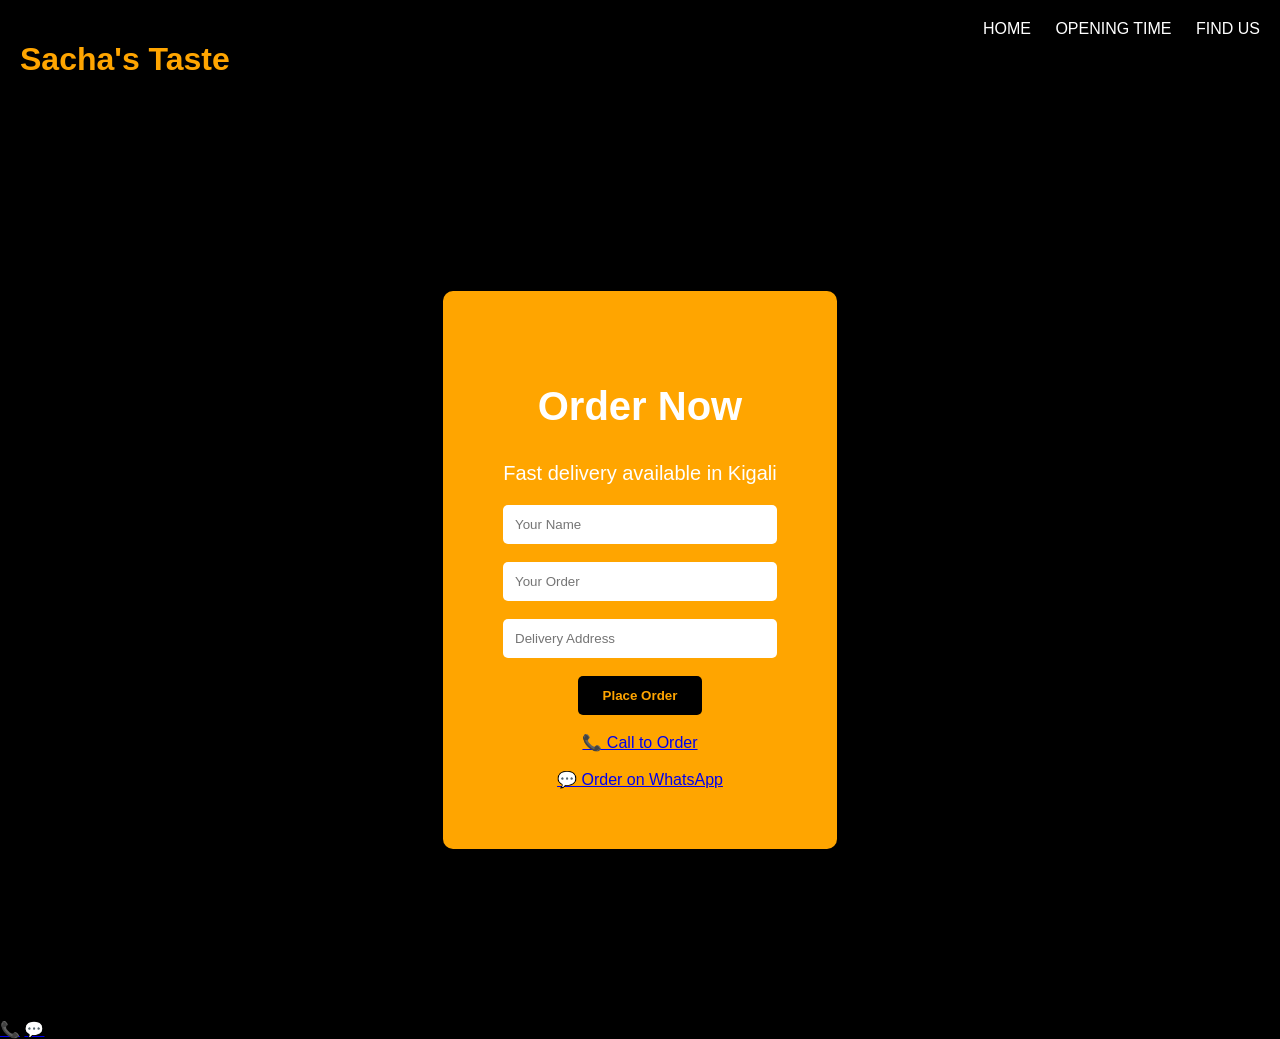
<file: contact.html>
<!DOCTYPE html>
<html lang="en">
<head>
    <meta charset="UTF-8">
    <meta name="viewport" content="width=device-width, initial-scale=1.0">
    <title>Order Now</title>
    <link rel="stylesheet" href="style1.css">
      <link rel="icon" type="image/png" href="scrape the logo.jpg">
</head>
<body>

<header>
    <h1>Sacha's Taste</h1>

    <nav>
        <a href="home.html">HOME</a>
        <a href="hours.html">OPENING TIME</a>
        <a href="location.html">FIND US</a>
    
    </nav>
</header>

<section class="section">
    <div class="box">
        <h1>Order Now</h1>
        <p>Fast delivery available in Kigali</p>

        <form onsubmit="sendToWhatsApp(event)">
    <input type="text" id="name" placeholder="Your Name" required><br><br>

    <input type="text" id="order" placeholder="Your Order" required><br><br>

    <input type="text" id="address" placeholder="Delivery Address" required><br><br>

    <button type="submit">Place Order</button>
      </form>

        <br>

        <a href="tel:+250788436863" class="call-btn">📞 Call to Order</a>
        <br><br>
        <a href="https://wa.me/250788436863" class="call-btn">💬 Order on WhatsApp</a>
    </div>
</section>

<a href="tel:+250788436863" class="floating-call">📞</a>
<a href="https://wa.me/250788436863" class="floating-whatsapp">💬</a>
<script>
function sendToWhatsApp(event) {
    event.preventDefault();

    let name = document.getElementById("name").value;
    let order = document.getElementById("order").value;
    let address = document.getElementById("address").value;

    let phoneNumber = "250788436863";

    let message = `🍔 *NEW ORDER* 🍔%0A%0A
    👤 Name: ${name}%0A
    🛒 Order: ${order}%0A
    📍 Address: ${address}`;

    let url = `https://wa.me/${phoneNumber}?text=${message}`;

    window.open(url, "_blank");
}
</script>

</body>
</html>
</file>
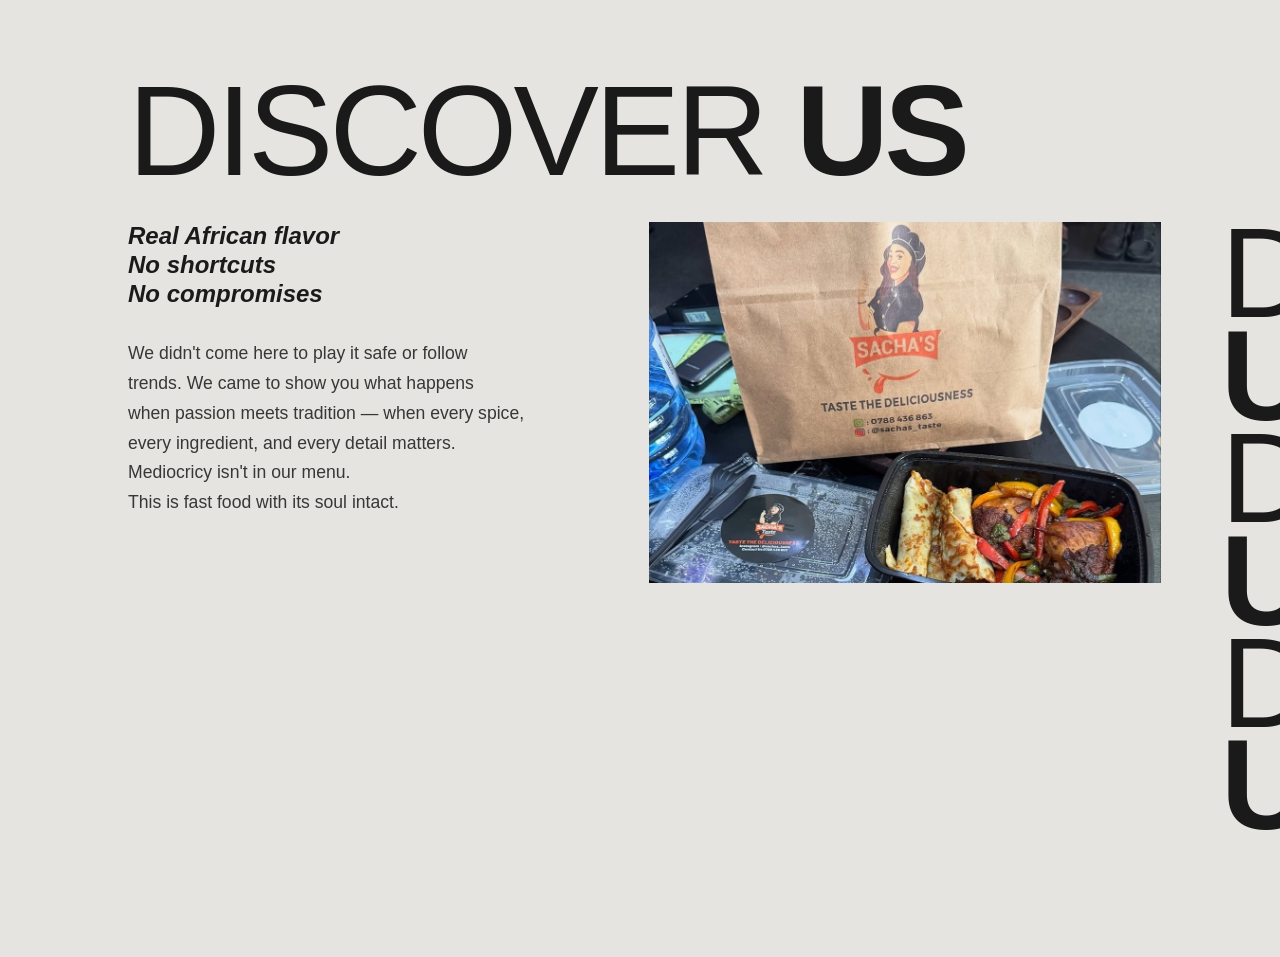
<file: discover.html>
<!DOCTYPE html>
<html lang="en">
<head>
    <meta charset="UTF-8">
    <meta name="viewport" content="width=device-width, initial-scale=1.0">
    <title>Sacha's - Discover Us</title>
    
    <link rel="stylesheet" href="discover.css">
</head>
<body>

    <section class="discover-container">
        
        <h1 class="hero-title">DISCOVER <span>US</span></h1>

        <div class="main-content">
            
            <div class="text-side">
                <h2 class="sub-headline">
                    <em>Real African flavor<br>
                    No shortcuts<br>
                    No compromises</em>
                </h2>
                
                <p class="body-text">
                    We didn't come here to play it safe or follow <br>trends. We came to show you what happens <br>when passion meets tradition — when every spice,<br> every ingredient, and every detail matters. <br>Mediocricy isn't in our menu. <br>This is fast food with its soul intact.
                </p>
            </div>

        
            <div class="image-side">
                <img src="packaging (3).jpg" alt="Sacha's Branding">
            </div>
            <div class="marquee-container">
    <h1 class="hero-title">DISCOVER <span>US</span> — DISCOVER <span>US</span> — DISCOVER <span>US</span></h1>
</div>
        </div>
    </section>

</body>
</html>
</file>
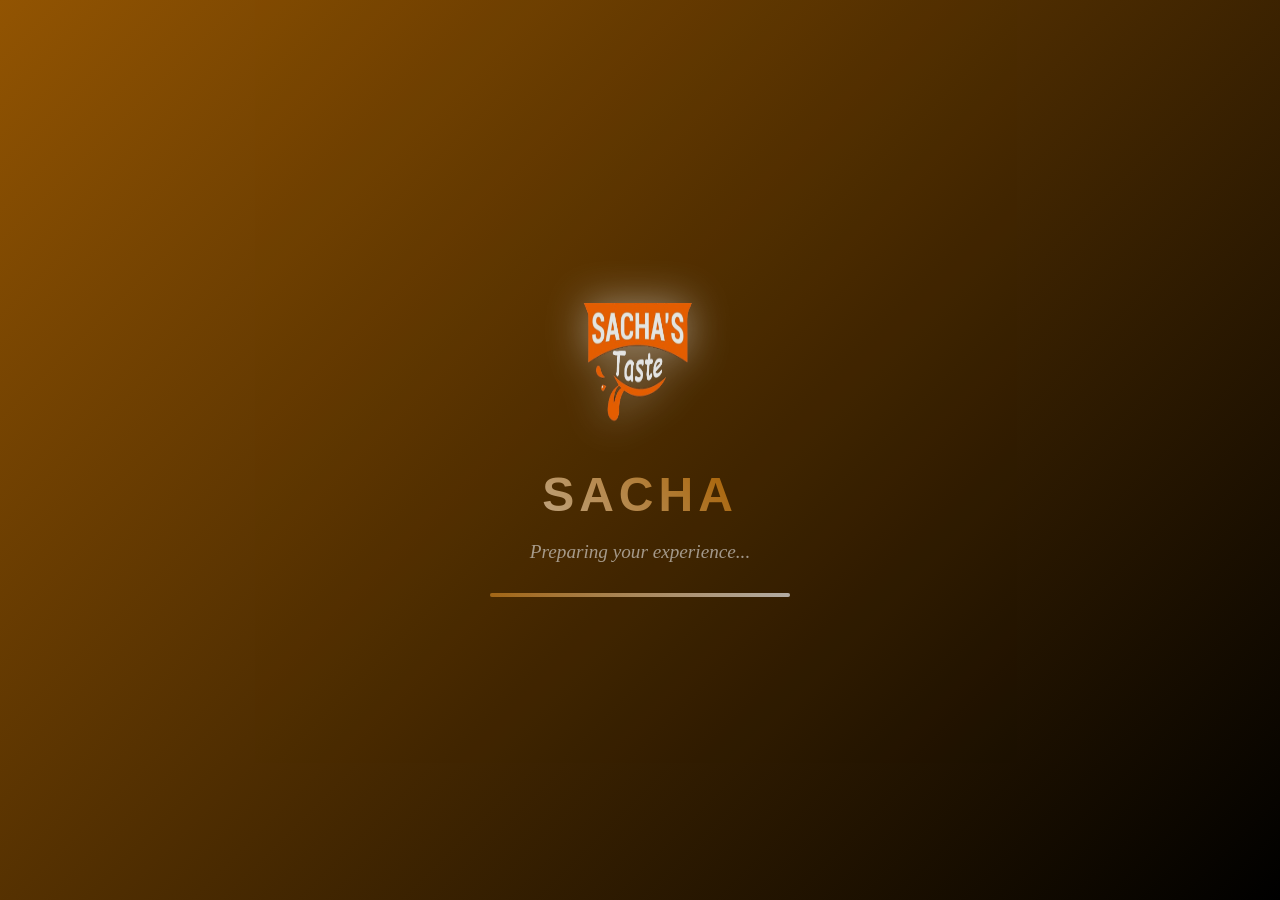
<file: home.html>
<!DOCTYPE html>
<html lang="en">
<head>
    <meta charset="UTF-8">
    <meta name="viewport" content="width=device-width, initial-scale=1.0">
    <title>Sacha's taste</title>
    <link rel="icon" type="image/png" href="scrape the logo.jpg">
    <link rel="stylesheet" href="home.css">
</head>
<body class="introduction">
    <div id="loadingScreen" class="loading-screen">
        <div class="loading-content">
            <div class="loading-logo">
                <img src="brand-logo.png" alt="Loading Logo" class="loading-img">
            </div>
            <div class="loading-text">
                <h2>SACHA</h2>
                <p>Preparing your experience...</p>
            </div>
            <div class="loading-bar">
                <div class="loading-progress"></div>
            </div>
        </div>
    </div>

    <div id="mainContent" class="main-content" style="display: none;">
    <header class="main-header" id="mainHeader">
        <div class="logo-area">
            <img src="brand-logo.png" alt="the main logo" height="80" width="80">
        </div>
        <nav class="navigation">
            <button class="yoo"><a href="hours.html">OPENING TIMES</a></button>
            <button class="yoo"><a href="location.html">FIND US</a></button>
            <button class="order"><a href="contact.html">ORDER NOW</a></button>

        </nav>
    </header>
    <section class="beginning">
    <img src="final ceo.png" alt="final ceo" class="ceo">
    <img src="brand-logo.png" alt="brand logo" width="200" height="200" class="smith">
    <img src="sample_food (1).png" alt="sample_food" width="200" height="200" class="food">
    <div class="text-container">
    <h1>TASTE THE DELICIOUSNESS</h1>
    <p class="rpar">From flame-grilled meats to peefectly spiced sides,<br>
      we bring the richness of our roots to every order.<br>
      Fast, fresh, and full of soul<br>
     -this is street flavor done right</p>
    </div>
    </section>
<section class="content">
    <p class="two">
<section class="delivery" id="delivery-section">
        <div class="delivery-inner">
                        <div class="delivery-top">
                <div class="delivery-top-left">
            
                </div>
                <p class="delivery-intro-text">
                    We saw a need for better, more authentic food experience in Kigali.
                    Inspired by vibrant markets and late-night street grills.
                    We blend traditional spices, quality ingredients, and bold techniques
                    to create meals that feel both nostalgic and new.
                </p>
            </div>
            <div class="delivery-main-row">
                <div class="delivery-titles">
                    <h2 class="delivery-title-thin">REAL FAST FOOD</h2>
                    <h2 class="delivery-title-bold">DELIVERY</h2>
                </div>
                <div class="delivery-photo-wrap">
                    <img src="assets/delivery service.jpg" alt="Delivery Rider" class="delivery-photo">
                </div>
            </div>
        </div>

        <div class="best-one-inner">
            <div class="best-one-left">
                <div class="best-one-body">
                    <h3 class="best-label">TASTE THE DELICIOUSNESS</h3>
                    <p>We can confidently say that there is nobody else like us out there.  We're built on total authenticity - genuine ingredients.</p>
                    <p>This - teamed with absolute consistency that produces incredible results every time and a team of good, honest people who love to deliver a great customer experience.</p>
                    <p>Sacha's Taste is the result of our dedication to bring happiness to you through phenomenal food, an unforgettable experience and our desire to be the absolute best at what we do.</p>
                    <p><strong>Taste the deliciousness.</strong></p>
                </div>
            </div>
            <div class="best-one-right">
                <h2 class="best-one-title-thin">OUR BEST ONE</h2>
                <h2 class="best-one-title-bold">YET!</h2>
                <img src="assets/sample_food (6).png" alt="Food Boxes" class="best-one-img">
                <img src="sample_food (4).jpg" alt="sample_food" class="best-one-img">
            </div>
        </div>

        <div id="menu-section" class="menu-header-wrap">
            <h2 class="menu-title-thin">CHECK OUT THE</h2>
            <h2 class="menu-title-bold">MENU</h2>
        </div>

        <div class="menu-items">
            <div class="menu-item">
                <div class="menu-item-info">
                    <h3 class="menu-item-name">NEW RICE Recipe</h3>
                    <p class="menu-item-desc">A vibrant new take on rice — seasoned, satisfying, and made to elevate every meal.</p>
                </div>
                <img src="assets/sample_food (5).png" alt=" Rice Recipe" class="menu-item-img">
            </div>
            <div class="menu-item">
                <div class="menu-item-info">
                    <h3 class="menu-item-name">NEW Chicken Recipe</h3>
                    <p class="menu-item-desc">A vibrant new take on chicken — seasoned, satisfying, and made to elevate every meal.</p>
                </div>
                <img src="chicken.jfif" alt="chicken" class="menu-item-img">
            </div>
            <div class="menu-item">
                <div class="menu-item-info">
                    <h3 class="menu-item-name">NEW Shawrma Recipe</h3>
                    <p class="menu-item-desc">A vibrant new take on shawrma — seasoned, satisfying, and made to elevate every meal.</p>
                </div>
                <img src="shawrma.jfif" alt="Rice Recipe" class="menu-item-img">
            </div>
        </div>
        <div class="menu-categories">
            <div class="menu-cat">
                <h4>COMBO's and SPECIALS</h4>
                <ul>
                    <li>1. Flame Grill Combo</li>
                    <li>2. Suya Supreme Meal</li>
                    <li>3. Family Feast Box</li>
                    <li>4. Street King Special</li>
                </ul>
            </div>
            <div class="menu-cat">
                <h4>SOUCES</h4>
                <ul>
                    <li>1. Smoky Suya Sauce</li>
                    <li>2. Spicy Peri-Peri</li>
                    <li>3. Creamy Garlic &amp; Herb</li>
                    <li>4. Sweet Chili Heat</li>
                    <li>5. Classic Tomato Relish</li>
                </ul>
            </div>
            <div class="menu-cat">
                <h4>SALADS</h4>
                <ul>
                    <li>1. Afro Crunch Salad</li>
                    <li>2. Grilled Chicken Salad</li>
                    <li>3. Spicy Slaw</li>
                    <li>4. Garden Fresh Mix</li>
                </ul>
            </div>
            <div class="menu-cat">
                <h4>DRINKS</h4>
                <ul>
                    <li>1. Chilled Soft Drinks</li>
                    <li>2. Fresh Zobo (Hibiscus)</li>
                    <li>3. Homemade Ginger Drink</li>
                </ul>
            </div>
            <div class="menu-cat">
                <h4>SIDES</h4>
                <ul>
                    <li>1. Golden Spiced Fries</li>
                    <li>2. Jollof Rice</li>
                    <li>3. Fried Plantain (Dodo)</li>
                    <li>4. Grilled Corn</li>
                    <li>5. Chicken Wings</li>
                </ul>
            </div>
        </div>
    </section>

    <section class="team" id="team-section">
        <h2 class="team-title">MEET THE <span>TEAM</span></h2>
        <div class="team-grid">
            <div class="team-card">
                <div class="team-card-img">
                    <img src="assets/CEO sacha.jpg" alt="founder">
                </div>
                <h3 class="team-card-role">Founder</h3>
                <p class="team-card-desc">With a decade of experience, she drives these taste</p>
            </div>
            <div class="team-card">
                <div class="team-card-img">
                    <img src="assets/CEO sacha.jpg" alt="Founder">
                </div>
                <h3 class="team-card-role">Founder</h3>
                <p class="team-card-desc">With a decade of experience, she drives these taste</p>
            </div>
            <div class="team-card">
                <div class="team-card-img">
                    <img src="me.jpeg" alt="arthur">
                </div>
                <h3 class="team-card-role">Arthur SMITH</h3>
                <p class="team-card-desc">With a privilage , I am given the freewill to write about her food.</p>
            </div>
        </div>
    </section>

    <section class="discover" id="discover-section">
        <h2 class="discover-title">DISCOVER <span>US</span></h2>
        <div class="discover-body">
            <div class="discover-text">
                <h3>Real African flavor<br>No shortcuts<br>No compromises</h3>
                <p>We didn't come here to play it safe or follow trends. We came to show you what happens when passion meets tradition — when every spice, every ingredient, and every detail matters. Mediocrity isn't in our menu. This is fast food with its soul intact.</p>
            </div>
            <div class="discover-photo">
                <img src="packaging (2).jpg" alt="Sacha's Packaging">
            </div>
        </div>
    </section>

    <footer class="footer">
        <div class="footer-inner">
            <div class="footer-left">
                <p class="footer-trust">TRUST</p>
                <h1 class="footer-brand">SACHA's TASTE</h1>
                <p class="footer-tagline">Taste the deliciousness</p>
            </div>
            <div class="footer-center">
                <h3>Quick Links</h3>
                <nav class="footer-nav">
                    <a href="#menu-section">🍽️ Menu</a>
                    <a href="#delivery-section">🚚 Delivery</a>
                    <a href="#team-section">👥 Our Team</a>
                    <a href="#discover-section">🔍 Discover</a>
                </nav>
            </div>
            <div class="footer-right">
                <h3>Contact Info</h3>
                <p>📍 Kigali, Rwanda</p>
                <p>📞 +250 788 123 456</p>
                <p>✉️ info@sachastaste.rw</p>
                <p>🕐 Mon-Sat: 10AM-10PM</p>
                <p>🕐 Sun: 12PM-8PM</p>
            </div>
        </div>
        <div class="footer-bottom">
            <p class="footer-copy">&copy; 2026 Sacha's Taste. All rights reserved.</p>
            <div class="footer-social">
                <a href="#">📘 Facebook</a>
                <a href="https://www.instagram.com/sachas_taste/">📷 Instagram</a>
                <a href="#">🐦 Twitter</a>
            </div>
        </div>
    </footer>
    </div> <!-- Close main content div -->
    
    <!-- Back to Top Button -->
    <button id="backToTopBtn" class="back-to-top" onclick="scrollToTop()">↑</button>
    
    <script src="home.js"></script>
</body>
</html>
</file>
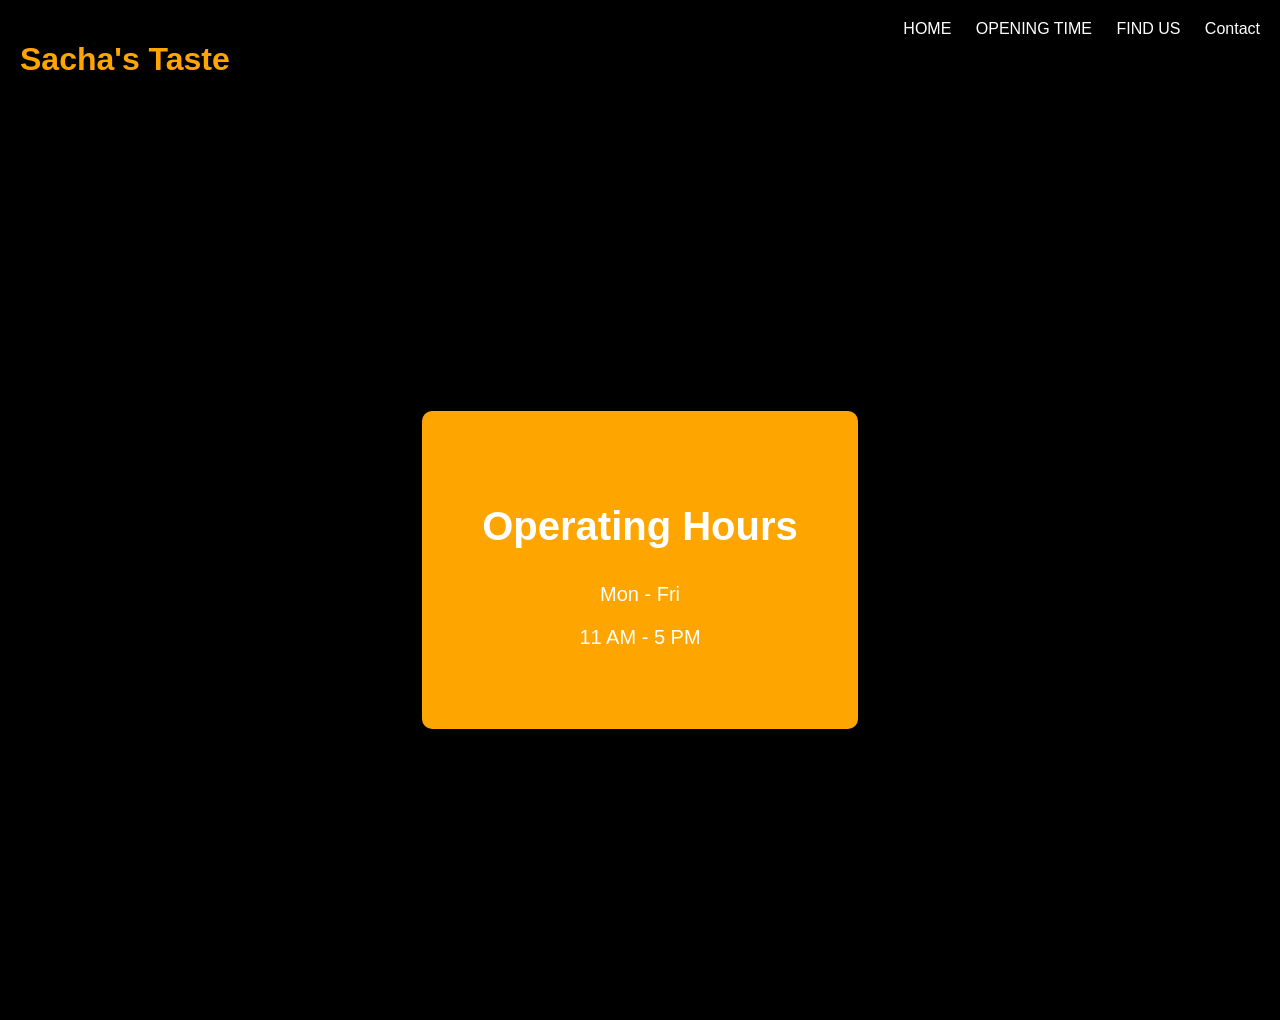
<file: hours.html>
<!DOCTYPE html>
<html>
<head>
    <title>Operating Hours</title>
    <link rel="stylesheet" href="style1.css">
      <link rel="icon" type="image/png" href="scrape the logo.jpg">
</head>
<body>

<header>
    <h1>Sacha's Taste</h1>
    <nav>
         <a href="home.html">HOME</a>
        <a href="hours.html">OPENING TIME</a>
        <a href="location.html">FIND US</a>
        <a href="contact.html">Contact</a>
    </nav>
</header>

<section class="section">
    <div class="box">
        <h1>Operating Hours</h1>
        <p>Mon - Fri</p>
        <p>11 AM - 5 PM</p>
    </div>
</section>

</body>
</html>
</file>
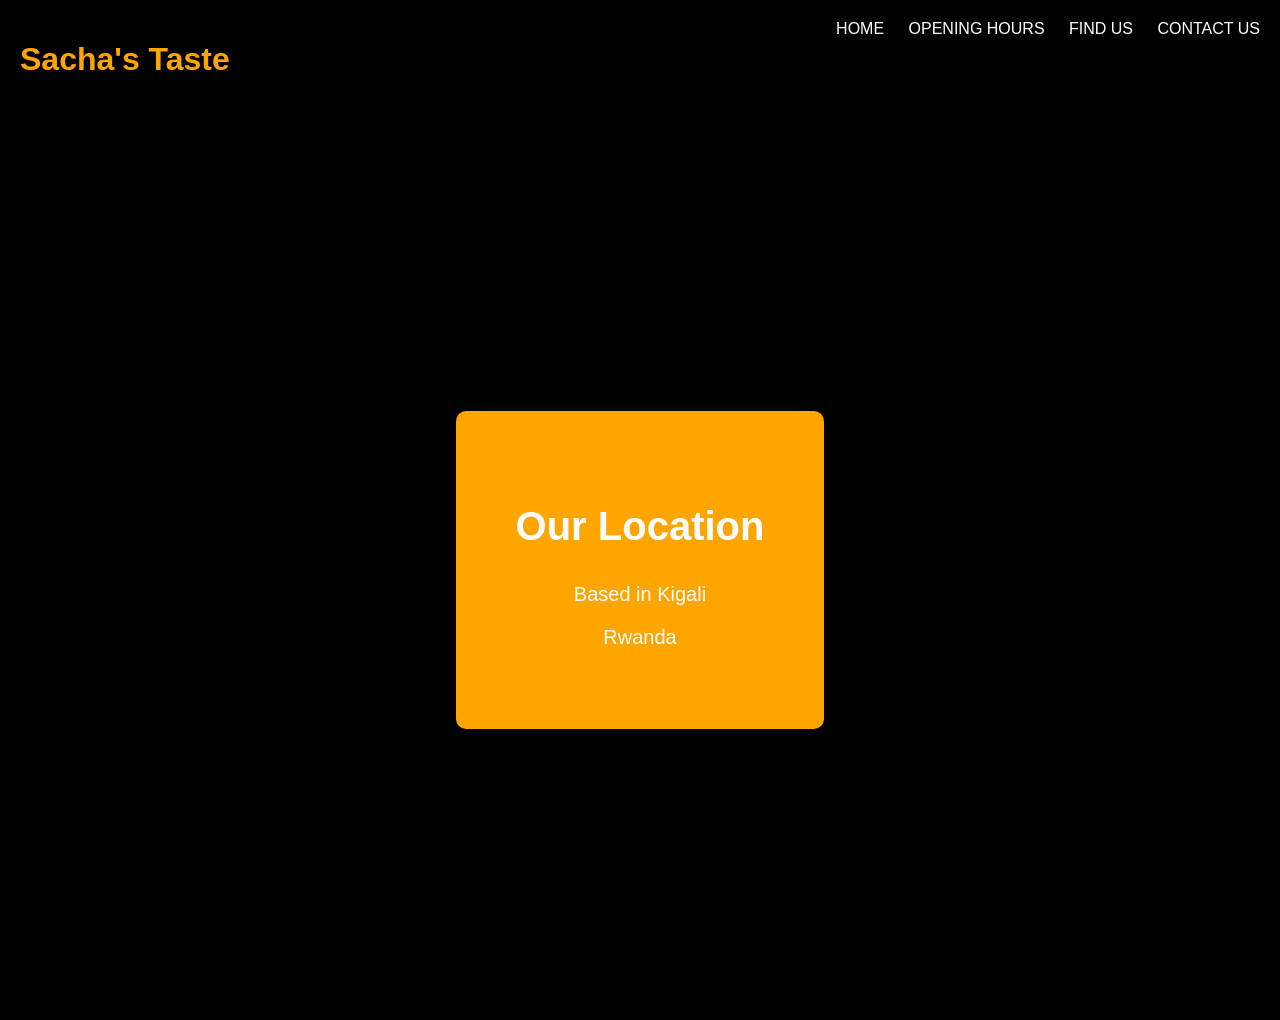
<file: location.html>
<!DOCTYPE html>
<html>
<head>
    <title>Location</title>
    <link rel="stylesheet" href="style1.css">
      <link rel="icon" type="image/png" href="scrape the logo.jpg">
</head>
<body>

<header>
    <h1>Sacha's Taste</h1>
    <nav>
         <a href="home.html">HOME</a>
        <a href="hours.html">OPENING HOURS</a>
        <a href="location.html">FIND US</a>
        <a href="contact.html">CONTACT US</a>
    </nav>
</header>

<section class="section">
    <div class="box">
        <h1>Our Location</h1>
        <p>Based in Kigali</p>
        <p>Rwanda</p>
    </div>
</section>

</body>
</html>
</file>
<file: style1.css>
body {
    margin: 0;
    font-family: Arial, sans-serif;
    background: black;
    color: white;
}
header {
    display: flex;
    justify-content: space-between;
    padding: 20px;
    background: black;
}

header h1 {
    color: orange;
}

nav a {
    color: white;
    margin-left: 20px;
    text-decoration: none;
}

nav a:hover {
    color: orange;
}

.section {
    height: 100vh;
    display: flex;
    justify-content: center;
    align-items: center;
}

.box {
    background: orange;
    padding: 60px;
    text-align: center;
    border-radius: 10px;
    animation: fadeIn 1.5s ease;
}

.box h1 {
    font-size: 40px;
}

.box p {
    font-size: 20px;
    margin-top: 10px;
}

@keyframes fadeIn {
    from {
        opacity: 0;
        transform: translateY(30px);
    }
    to {
        opacity: 1;
    }
}
input {
    width: 250px;
    padding: 12px;
    border: none;
    border-radius: 5px;
    outline: none;
}

button {
    padding: 12px 25px;
    background: black;
    color: orange;
    border: none;
    border-radius: 5px;
    cursor: pointer;
    font-weight: bold;
    transition: 0.3s;
}

button:hover {
    background: white;
    color: black;
}
</file>
<file: discover.css>
* {
    margin: 0;
    padding: 0;
    box-sizing: border-box;
}

body {
    font-family: 'Inter', sans-serif;
    background-color: #E6E4E0; 
    color: #1a1a1a;
    padding: 80px 10%;
}

.hero-title {
    font-size: clamp(4rem, 10vw, 9rem); 
    text-transform: uppercase;
    font-weight: 400; 
    letter-spacing: -4px;
    margin-bottom: 40px;
    line-height: 0.8;
}

.hero-title span {
    font-weight: 800; 
}

.main-content {
    display: flex;
    gap: 60px;
    align-items: flex-start;
    justify-content: flex-start;
}


.text-side {
    flex: 0 0 45%;
    text-align: left;
}

.sub-headline {
    font-size: 1.5rem;
    font-weight: 800;
    line-height: 1.2;
    margin-bottom: 30px;
}

.sub-headline em {
    font-style: italic;
}

.body-text {
    font-size: 1.1rem;
    line-height: 1.7;
    max-width: 450px;
    font-weight: 400;
    opacity: 0.85;
}


.image-side {
    flex: 0 0 50%;
    margin-left: auto;
    display: flex;
    align-items: center;
    justify-content: flex-end;
}

.image-side img {
    width: 100%;
    max-width: 600px;
    height: auto;
    display: block;
}

@media (max-width: 900px) {
    .main-content {
        flex-direction: column;
    }
    
    .hero-title {
        font-size: 5rem;
        letter-spacing: -2px;
    }
}
@keyframes sway {
    0% {
        transform: translateX(0);
    }
    50% {
        transform: translateX(30px); /* Moves 30px to the right */
    }
    100% {
        transform: translateX(0);
    }
}

.hero-title {
    display: inline-block; /* Essential for movement */
    animation: sway 6s ease-in-out infinite;
}
</file>
<file: home.css>
.introduction{
    background-color: black;
}
.main-header{
    top: 0;
    z-index: 1000;
    display: flex;
    justify-content: space-between;
    align-items: center;
    padding: 14px 8%;
    box-shadow: 0 4px 12px rgba(0, 0, 0, 0.05);
    transition: ease 0.3s all;
    background: fixed;
}
.navigation{
    margin-left: 30px;
    text-decoration: #fff;
    font-weight: 500;
    color: #b5aeae;
    position: relative;
    justify-content: space-between;
    gap: 15px;
    display: flex;
    top: -20px;
}
.yoo{
    padding: 12px 24px;
    border-radius: 8px;
    background: rgba(231, 133, 3, 0.7);
    border: 2px solid #fff;
    color: #fff;
    cursor: pointer;
    transition: 0.5;
    opacity: 0.8;
}
.yoo a{
    text-decoration: none;
    color: #fff;
}  
.yoo :hover{
    color: black;
}
nav button:hover{
    background-color:#fff;
    color: black;
}
.smith{
    width: 370px;
    height: auto;
    position: absolute;
    top: 255px;
    right: 38%;
    opacity: 0.7;
}
.ceo{
    width: 450px;
    height: 500px;
    opacity: 0.7;
}
.order{
    padding: 12px 24px;
    border-radius: 8px;
    background: rgba(255, 255, 255, 0.8);
    border: 2px solid #fff;
    color: #fff;
    cursor: pointer;
    transition: all 0.3s ease;
    opacity: 0.8;
}
.food{
    width: 300px;
    top: 130px;
    right: 11%;
    position: absolute;
    height: auto;
    opacity: 0.4;
}
.text-container{
    color: #fff;
    text-align: right;
    position: absolute;
    top: 450px;
    right:50px;
    }
    .text-container h1{
        font-size: 17px;
        font-family: Arial, Helvetica, sans-serif;
        margin-bottom: 20px;
        font-weight: bolder;
    }
    .text-container p{
        font-size: 22px;
        font-family: Arial, Helvetica, sans-serif;
        margin-bottom: 20px;
        font-weight: lighter;
        opacity: 0.5;
    }
.content{
    background-color:rgb(255, 136, 0) ;
    padding: 20px;
    text-align: right;
    font-family: 'Trebuchet MS', 'Lucida Sans Unicode', 'Lucida Grande', 'Lucida Sans', Arial, sans-serif;
 color: #fff;
 
}
p .two{
    color: white;
    font-weight: bolder;
    font-size: large;
}
h2{
    text-align: center;
    font-size: 100px;
    font-family: Verdana, Geneva, Tahoma, sans-serif;
    opacity: 0.5;
}
 span {
    color: white;
    font-weight: bolder;
    text-align: center;
    font-size: 100px;
    opacity: 0.8;
    right: -15%;
    font-family: 'Lucida Sans', 'Lucida Sans Regular', 'Lucida Grande', 'Lucida Sans Unicode', Geneva, Verdana, sans-serif;
}
.delivery-img{
    width: 400px;
    height: auto;
    position: absolute;
    top: 1000px;
    right: 65%;
    opacity: 0.5;
}
 span .best{
    position: absolute;
    top: 400%;
    right: 35%;
    font-size: x-large;
    text-align: right;
}
section .delivery-section{
   background-color: rgb(255, 136, 0);
}
.yet{
    font-family: 'Gill Sans MT', Calibri, 'Trebuchet MS', sans-serif;
    font-size: xx-large;
}
.delivery {
    background: #FF8A00;
    color: #111;
    padding: 0;
    overflow: hidden;
}

.delivery-inner {
    max-width: 1200px;
    margin: 0 auto;
    padding: 0 3rem;
}

.delivery-top {
    display: flex;
    justify-content: flex-end;
    padding-top: 3rem;
    padding-bottom: 1rem;
}

.delivery-intro-text {
    font-size: 1.2rem;
    font-weight: 400;
    color: #fff;
    line-height: 1.8;
    text-align: center;
    max-width: 440px;
}
.delivery-main-row {
    display: flex;
    align-items: flex-end;
    justify-content: space-between;
    gap: 2rem;
    padding-bottom: 0;
}

.delivery-titles {
    padding-bottom: 3rem;
    flex: 1;
}

.delivery-title-thin {
    font-size: clamp(2.5rem, 7vw, 6rem);
    font-weight: 300;
    font-style: italic;
    line-height: 1;
    color: #111;
    text-transform: uppercase;
    letter-spacing: -1px;
}

.delivery-title-bold {
    font-size: clamp(4rem, 10vw, 9rem);
    font-weight: 900;
    font-style: italic;
    line-height: 0.9;
    color: #fff;
    text-transform: uppercase;
}

.delivery-photo-wrap {
    flex-shrink: 0;
    width: 42%;
    align-self: flex-end;
}

.delivery-photo {
    width: 100%;
    height: 560px;
    object-fit: cover;
    object-position: top center;
    border-radius: 16px 16px 0 0;
    display: block;
}


.best-one-inner {
    max-width: 1200px;
    margin: 0 auto;
    padding: 4rem 3rem 5rem;
    display: grid;
    grid-template-columns: 1fr 1fr;
    gap: 4rem;
    align-items: start;
}

.best-label {
    font-size: 0.9rem;
    font-weight: 800;
    letter-spacing: 1px;
    text-transform: uppercase;
    margin-bottom: 1rem;
    color: #111;
}

.best-one-body p {
    font-size: 0.9rem;
    color: #111;
    margin-bottom: 1rem;
    line-height: 1.7;
}

.best-one-right {
    text-align: right;
}

.best-one-title-thin {
    font-size: clamp(2rem, 5vw, 4rem);
    font-weight: 300;
    font-style: italic;
    line-height: 1;
    color: #111;
    text-transform: uppercase;
}

.best-one-title-bold {
    font-size: clamp(4rem, 8vw, 7rem);
    font-weight: 900;
    font-style: italic;
    line-height: 0.9;
    color: #fff;
    text-transform: uppercase;
    margin-bottom: 1rem;
}

.best-one-img {
    width: 280px;
    margin-left: auto;
    margin-bottom: 1rem;
}
.menu-header-wrap {
    max-width: 1200px;
    margin: 0 auto;
    padding: 0 3rem;
    margin-bottom: 1rem;
}

.menu-title-thin {
    font-size: clamp(2.5rem, 7vw, 6rem);
    font-weight: 300;
    font-style: italic;
    line-height: 1;
    color: #111;
    text-transform: uppercase;
}

.menu-title-bold {
    font-size: clamp(5rem, 10vw, 9rem);
    font-weight: 900;
    font-style: italic;
    line-height: 0.9;
    color: #fff;
    text-transform: uppercase;
    margin-bottom: 3rem;
}

.menu-items {
    max-width: 1200px;
    margin: 0 auto;
    padding: 0 3rem;
    display: flex;
    flex-direction: column;
    gap: 0;
}

.menu-item {
    display: flex;
    justify-content: space-between;
    align-items: center;
    padding: 2rem 0;
    border-top: 1px solid rgba(255,255,255,0.2);
}

.menu-item-info {
    max-width: 500px;
}

.menu-item-name {
    font-size: 1.3rem;
    font-weight: 800;
    font-style: italic;
    color: #111;
    text-transform: uppercase;
    margin-bottom: 0.3rem;
}

.menu-item-desc {
    font-size: 1.1rem;
    color: #fff;
    line-height: 1.6;
}

.menu-item-img {
    width: 180px;
    flex-shrink: 0;
    object-fit: contain;
}

.menu-categories {
    max-width: 1200px;
    margin: 3rem auto 0;
    padding: 3rem 3rem 0;
    display: grid;
    grid-template-columns: repeat(5, 1fr);
    gap: 2rem;
    border-top: 1px solid rgba(255,255,255,0.2);
}

.menu-cat h4 {
    font-size: 1.1rem;
    font-weight: 800;
    font-style: italic;
    text-transform: uppercase;
    color: #111;
    margin-bottom: 0.8rem;
    font-family: 'Courier New', Courier, monospace;
}

.menu-cat li {
    font-size: 1rem;
    color: #fff;
    margin-bottom: 0.3rem;
    line-height: 1.5;
    font-family: 'Times New Roman', Times, serif;
}

.team {
    background: #F2F1EE;
    color: #111;
    padding: 6rem 3rem;
}

.team-title {
    font-size: clamp(3rem, 7vw, 6rem);
    font-weight: 300;
    font-style: italic;
    text-transform: uppercase;
    text-align: center;
    margin-bottom: 4rem;
    line-height: 1;
}

.team-title span {
    font-weight: 900;
    color: #111;
    opacity: 20;
}

.team-grid {
    display: grid;
    grid-template-columns: repeat(3, 1fr);
    gap: 2.5rem;
    max-width: 900px;
    margin: 0 auto;
}

.team-card-img {
    background: #FF8A00;
    overflow: hidden;
    margin-bottom: 1.2rem;
}

.team-card-img img {
    width: 100%;
    height: 320px;
    object-fit: cover;
    object-position: top;
    display: block;
}

.team-card-role {
    font-size: 1rem;
    font-weight: 700;
    font-style: italic;
    margin-bottom: 0.3rem;
}

.team-card-desc {
    font-size: 0.85rem;
    color: #555;
    line-height: 1.5;
    font-style: italic;
}

.discover {
    background: #F2F1EE;
    color: #111;
    padding: 4rem 3rem 6rem;
}

.discover-title {
    font-size: clamp(3rem, 7vw, 6rem);
    font-weight: 300;
    font-style: italic;
    text-transform: uppercase;
    margin-bottom: 3rem;
    line-height: 1;
    max-width: 1200px;
    margin-left: auto;
    margin-right: auto;
}

.discover-title span {
    font-weight: 900;
    color:#111
}

.discover-body {
    display: grid;
    grid-template-columns: 1fr 1.2fr;
    gap: 4rem;
    max-width: 1200px;
    margin: 0 auto;
    align-items: center;
}

.discover-text h3 {
    font-size: 1.2rem;
    font-weight: 800;
    line-height: 1.6;
    margin-bottom: 1.5rem;
    text-align: left;
    font-family: 'Lucida Sans', 'Lucida Sans Regular', 'Lucida Grande', 'Lucida Sans Unicode', Geneva, Verdana, sans-serif;
}

.discover-text p {
    font-size: 1.2rem;
    color: #555;
    line-height: 1.8;
}

.discover-photo img {
    width: 100%;
    border-radius: 12px;
    object-fit: cover;
}

.footer {
    background: #111;
    color: #fff;
    padding: 5rem 3rem 2rem;
}

.footer-inner {
    max-width: 1200px;
    margin: 0 auto;
    display: flex;
    justify-content: space-between;
    align-items: flex-start;
    margin-bottom: 3rem;
    gap: 2rem;
}

.footer-center {
    flex: 1;
    text-align: center;
}

.footer-center h3 {
    color: #fff;
    font-size: 1.2rem;
    font-weight: 700;
    margin-bottom: 1rem;
    text-transform: uppercase;
    letter-spacing: 1px;
}

.footer-nav {
    display: flex;
    flex-direction: column;
    gap: 0.5rem;
}

.footer-nav a {
    color: #888;
    text-decoration: none;
    font-size: 0.9rem;
    transition: color 0.3s ease;
}

.footer-nav a:hover {
    color: rgba(231, 133, 3, 0.904);
}

.footer-right {
    flex: 1;
    text-align: right;
}

.footer-right h3 {
    color: #fff;
    font-size: 1.2rem;
    font-weight: 700;
    margin-bottom: 1rem;
    text-transform: uppercase;
    letter-spacing: 1px;
}

.footer-right p {
    color: #888;
    font-size: 0.9rem;
    margin-bottom: 0.5rem;
}

.footer-bottom {
    max-width: 1200px;
    margin: 0 auto;
    display: flex;
    justify-content: space-between;
    align-items: center;
    padding-top: 2rem;
    border-top: 1px solid #333;
}

.footer-social {
    display: flex;
    gap: 1rem;
}

.footer-social a {
    color: #888;
    text-decoration: none;
    font-size: 0.9rem;
    transition: color 0.3s ease;
}

.footer-social a:hover {
    color: rgba(231, 133, 3, 0.904);
}

.footer-trust {
    font-size: 3.5rem;
    font-weight: 300;
    letter-spacing: 8px;
    line-height: 1;
    text-transform: uppercase;
    font-style: italic;
}

.footer-brand {
    font-size: clamp(4rem, 8vw, 8rem);
    font-weight: 900;
    font-style: italic;
    line-height: 0.85;
    text-transform: uppercase;
}

.footer-tagline {
    font-size: 0.9rem;
    font-style: italic;
    color: #888;
    align-self: flex-end;
    padding-bottom: 1rem;
}

.footer-copy {
    max-width: 1200px;
    margin: 0 auto;
    font-size: 0.75rem;
    color: #555;
    border-top: 1px solid #333;
    padding-top: 1.5rem;
}

@media (max-width: 900px) {
    .delivery-main-row { flex-direction: column; }
    .delivery-photo-wrap { width: 100%; }
    .delivery-photo { height: 300px; border-radius: 12px; }
    .delivery-top { padding-top: 2rem; }
    .best-one-inner { grid-template-columns: 1fr; }
    .best-one-right { text-align: left; }
    .best-one-img { margin-left: 0; }
    .menu-categories { grid-template-columns: repeat(2, 1fr); }
    .team-grid { grid-template-columns: 1fr; max-width: 340px; }
    .discover-body { grid-template-columns: 1fr; }
    .footer-inner { flex-direction: column; align-items: flex-start; gap: 2rem; }
    .footer-center { text-align: left; }
    .footer-right { text-align: left; }
    .footer-bottom { flex-direction: column; gap: 1rem; text-align: center; }

    .hero-chef { height: 70%; left: -5%; }
    .hero-logo { max-width: 60vw; }
    .hero-dish { width: 160px; top: 2rem; right: 1rem; }
    .hero-tagline { right: 1rem; bottom: 1rem; max-width: 260px; }
}

@media (max-width: 600px) {
    .header-actions .btn-orange:first-child,
    .header-actions .btn-orange:nth-child(2) { display: none; }
    .hero-chef { display: none; }
    .menu-categories { grid-template-columns: 1fr 1fr; }
}

.loading-screen {
    position: fixed;
    top: 0;
    left: 0;
    width: 100%;
    height: 100%;
    background: linear-gradient(135deg, rgba(231, 133, 3, 0.7) 0%, rgba(0, 0, 0, 0.8) 100%);
    display: flex;
    justify-content: center;
    align-items: center;
    z-index: 9999;
    overflow: hidden;
    opacity: 0.9;
}

.loading-content {
    text-align: center;
    color: #fff;
    animation: fadeInUp 1s ease-out;
}

.loading-logo {
    margin-bottom: 30px;
}

.loading-img {
    width: 120px;
    height: 120px;
    animation: pulse 2s ease-in-out infinite;
    filter: drop-shadow(0 0 20px rgba(255, 255, 255, 0.5));
}

.loading-text h2 {
    font-size: 3rem;
    font-weight: 900;
    margin-bottom: 10px;
    text-transform: uppercase;
    letter-spacing: 5px;
    background: linear-gradient(45deg, #fff, rgba(231, 133, 3, 0.904), #fff);
    background-size: 200% 200%;
    -webkit-background-clip: text;
    -webkit-text-fill-color: transparent;
    background-clip: text;
    animation: shimmer 3s linear infinite;
    opacity: 0.8;
}

.loading-text p {
    font-size: 1.2rem;
    opacity: 0.6;
    margin-bottom: 30px;
    font-style: italic;
}

.loading-bar {
    width: 300px;
    height: 4px;
    background: rgba(255, 255, 255, 0.2);
    border-radius: 2px;
    overflow: hidden;
    margin: 0 auto;
}

.loading-progress {
    height: 100%;
    background: linear-gradient(90deg, rgba(231, 133, 3, 0.7), rgba(255, 255, 255, 0.8), rgba(231, 133, 3, 0.7));
    background-size: 200% 100%;
    animation: loadingProgress 5s ease-out forwards, shimmer 2s linear infinite;
    width: 0%;
    opacity: 0.8;
}

@keyframes loadingProgress {
    0% {
        width: 0%;
    }
    100% {
        width: 100%;
    }
}

@keyframes fadeInUp {
    from {
        opacity: 0;
        transform: translateY(30px);
    }
    to {
        opacity: 1;
        transform: translateY(0);
    }
}

@keyframes pulse {
    0%, 100% {
        transform: scale(1);
    }
    50% {
        transform: scale(1.1);
    }
}

@keyframes shimmer {
    0% {
        background-position: -200% 0;
    }
    100% {
        background-position: 200% 0;
    }
}

.main-content {
    opacity: 0;
    transition: opacity 1s ease-in;
}

.main-content.show {
    opacity: 1;
}

/* Back to Top Button */
.back-to-top {
    position: fixed;
    bottom: 30px;
    right: 30px;
    width: 50px;
    height: 50px;
    background: rgba(231, 133, 3, 0.9);
    color: #fff;
    border: 2px solid #fff;
    border-radius: 50%;
    font-size: 20px;
    font-weight: bold;
    cursor: pointer;
    display: none;
    align-items: center;
    justify-content: center;
    z-index: 1000;
    transition: all 0.3s ease;
    box-shadow: 0 4px 12px rgba(0, 0, 0, 0.3);
}

.back-to-top:hover {
    background: rgba(255, 255, 255, 0.9);
    color: rgba(231, 133, 3, 0.9);
    transform: translateY(-3px);
    box-shadow: 0 6px 20px rgba(0, 0, 0, 0.4);
}

.back-to-top.show {
    display: flex;
}
</file>
